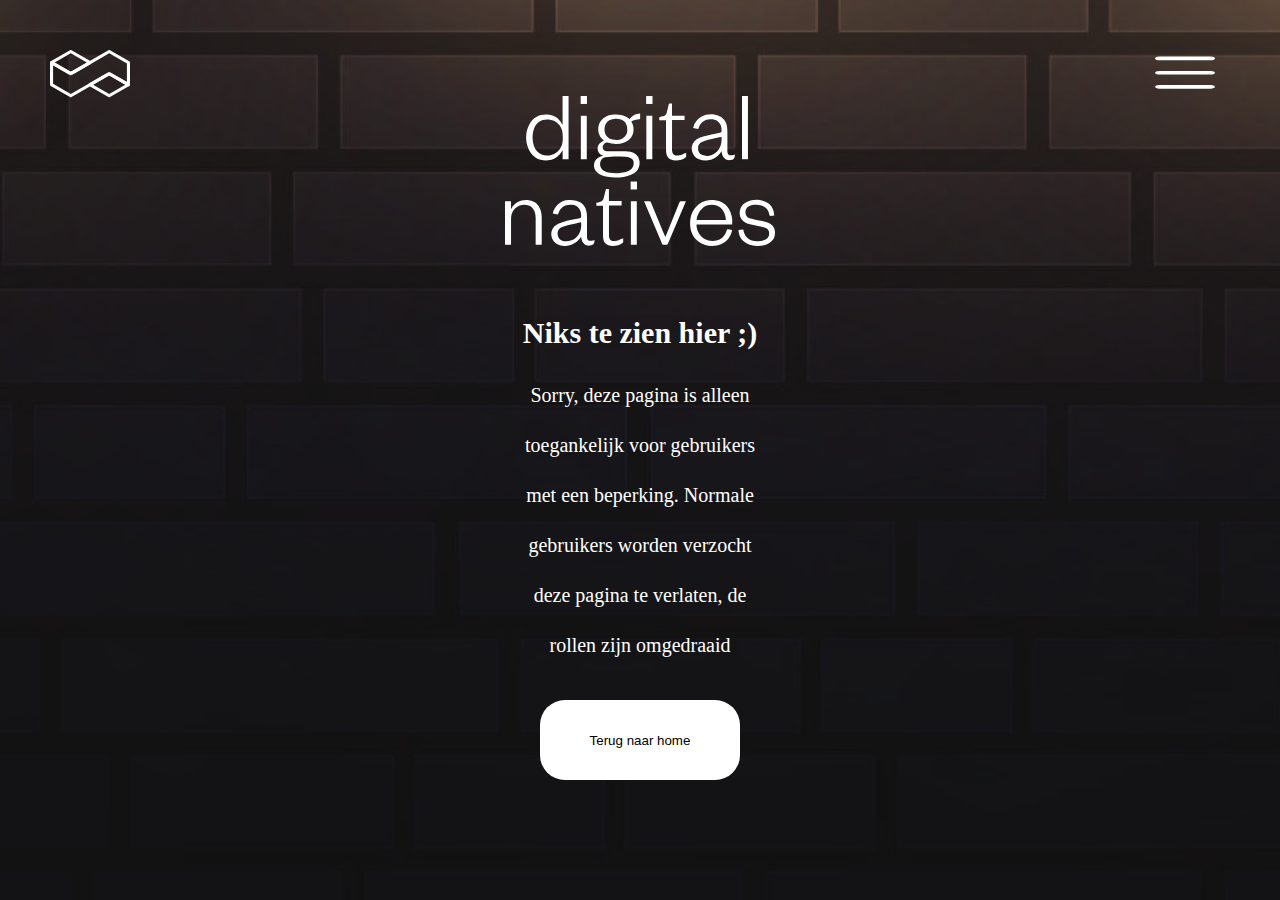
<file: index.html>
<!DOCTYPE html>
<html id="test" lang="nl">

<head>
    <meta charset="UTF-8">
    <meta http-equiv="X-UA-Compatible" content="IE=edge">
    <link rel="icon" type="image/x-icon" href="/assets/favicon.png">
    <meta name="viewport" content="width=device-width, initial-scale=1.0">
    <title>Digital Natives | Digital Agency for the Web</title>
    <link rel="stylesheet" href="/styles/index.css">
    <script src="/scripts/flashlight.js"></script>
</head>

<body>

<header>
</header>

<main>

    <div aria-label="Deze website is niet toegankelijk"></div>

    <div aria-label="Deze website is niet toegankelijk, maar wel voor jou. Als je dit leest gebruik je waarschijnlijk een screenreader

        Het internet is niet toegankelijk genoeg. Dat beseffen wij, Digital Natives, heel goed, en we voelen ons daar verantwoordelijk voor. Daarom willen we, op een web gevuld met websites die niet toegankelijk zin voor blinde of slechtziende websites éen plek creëren warn de rollen zin omgedraaid. Deze website is onzichtbaar. Dat betekent dat er geen zichtbare interface is die je met een muis kan bedienen. Je hebt een screenreader nodig om dit te kunnen lezen. Het doel is om mensen bewust te maken van hoe belangrijk het is om website toegankelijk te maken. En hoeveel impact het kan hebben wanner ze dat niet zin
    
        Wil je meer weten over digitale toegankelijkheid bij Digital Natives? Of wat we voor jou kunnen betekenen? Lees verder op onze website of neem direct contact op (link)
    
        Een toegankelijk formulier met een veld voor naam, e-mailadres en een bericht."></div>

        <!--<h1>Deze website is niet toegankelijk</h1>
        <p>Deze website is niet toegankelijk, maar wel voor jou. Als je dit leest gebruik je waarschijnlijk een screenreader</p>

        <p>Het internet is niet toegankelijk genoeg. Dat beseffen wij, Digital Natives, heel goed, en we voelen ons daar verantwoordelijk voor. Daarom willen we, op een web gevuld met websites die niet toegankelijk zin voor blinde of slechtziende websites éen plek creëren warn de rollen zin omgedraaid. Deze website is onzichtbaar. Dat betekent dat er geen zichtbare interface is die je met een muis kan bedienen. Je hebt een screenreader nodig om dit te kunnen lezen. Het doel is om mensen bewust te maken van hoe belangrijk het is om website toegankelijk te maken. En hoeveel impact het kan hebben wanner ze dat niet zin</p>
    
        <p>Wil je meer weten over digitale toegankelijkheid bij Digital Natives? Of wat we voor jou kunnen betekenen? Lees verder op onze website of neem direct contact op (link)</p>
    
        <p>Een toegankelijk formulier met een veld voor naam, e-mailadres en een bericht.</p> -->

    <div class="flashlight"></div>

    <svg class="home" xmlns="http://www.w3.org/2000/svg" fill="#FFFFFF" viewBox="0 0 80 48" role="presentation"><path fill="#FFFFFFFFF" d="M20.771 25.216c-.263 0-.526-.075-.771-.207L.771 13.965A1.54 1.54 0 0 1 0 12.611c0-.565.301-1.073.771-1.355L20 .212a1.511 1.511 0 0 1 1.543 0L40.77 11.256c.49.282.772.79.772 1.354a1.58 1.58 0 0 1-.772 1.355L21.543 25.01a1.634 1.634 0 0 1-.772.207ZM4.666 12.61l16.105 9.257 16.106-9.257L20.77 3.373 4.666 12.61ZM59.205 47.3c-.263 0-.526-.076-.771-.207L39.205 36.048a1.54 1.54 0 0 1-.771-1.354c0-.565.301-1.073.771-1.355l19.229-11.044a1.512 1.512 0 0 1 1.543 0l19.228 11.044c.49.282.772.79.772 1.355a1.58 1.58 0 0 1-.772 1.354L59.977 47.093a1.578 1.578 0 0 1-.772.207ZM43.1 34.694l16.105 9.257 16.106-9.257-16.106-9.238L43.1 34.694Z"></path><path fill="#FFFFFF" d="M20.771 47.305c-.263 0-.526-.075-.771-.207L.771 36.054A1.54 1.54 0 0 1 0 34.699V12.611c0-.565.301-1.073.771-1.355a1.546 1.546 0 0 1 1.562 0l17.31 9.934c.715.414 1.58.414 2.295 0L58.458.212a1.511 1.511 0 0 1 1.542 0l19.229 11.044c.489.282.771.79.771 1.354V34.7a1.58 1.58 0 0 1-.771 1.355 1.546 1.546 0 0 1-1.562 0l-17.29-9.935a2.277 2.277 0 0 0-2.296 0L21.56 47.099a1.768 1.768 0 0 1-.79.207ZM3.104 33.795l17.667 10.142L56.52 23.41a5.424 5.424 0 0 1 5.4 0l14.977 8.598V13.514L59.229 3.373 23.48 23.899a5.424 5.424 0 0 1-5.4 0L3.104 15.301v18.495Z"></path></svg>
    <svg class="menu" xmlns="http://www.w3.org/2000/svg" width="483.168" height="258.33" viewBox="0 0 483.168 258.33"><defs><style>.cls-1 {fill: #fff;}</style></defs><path id="bars-solid" class="cls-1" d="M0-.4C0-8.652,15.423-15.319,34.512-15.319H448.656c19.089,0,34.512,6.666,34.512,14.918s-15.423,14.918-34.512,14.918H34.512C15.423,14.516,0,7.85,0-.4ZM0,114.443c0-8.251,15.423-14.918,34.512-14.918H448.656c19.089,0,34.512,6.666,34.512,14.918s-15.423,14.918-34.512,14.918H34.512C15.423,129.361,0,122.694,0,114.443ZM483.168,228.094c0,8.251-15.423,14.918-34.512,14.918H34.512C15.423,243.012,0,236.345,0,228.094s15.423-14.918,34.512-14.918H448.656C467.746,213.176,483.168,219.843,483.168,228.094Z" transform="translate(0 15.319)"/></svg>

    <img class="logo-image" src="/assets/digital_natives_w.svg" alt="Digital Natives" />
    
    <div class="attention">
        <h1>Niks te zien hier ;)</h1>
            <p>Sorry, deze pagina is alleen toegankelijk voor gebruikers met een beperking. Normale gebruikers worden verzocht deze pagina te verlaten, de rollen zijn omgedraaid</p>
        <a href="index.html" style="text-decoration: none;">
            <button class="return-home">Terug naar home</button>
        </a>
    </div>
    
</main>

</body>
</file>
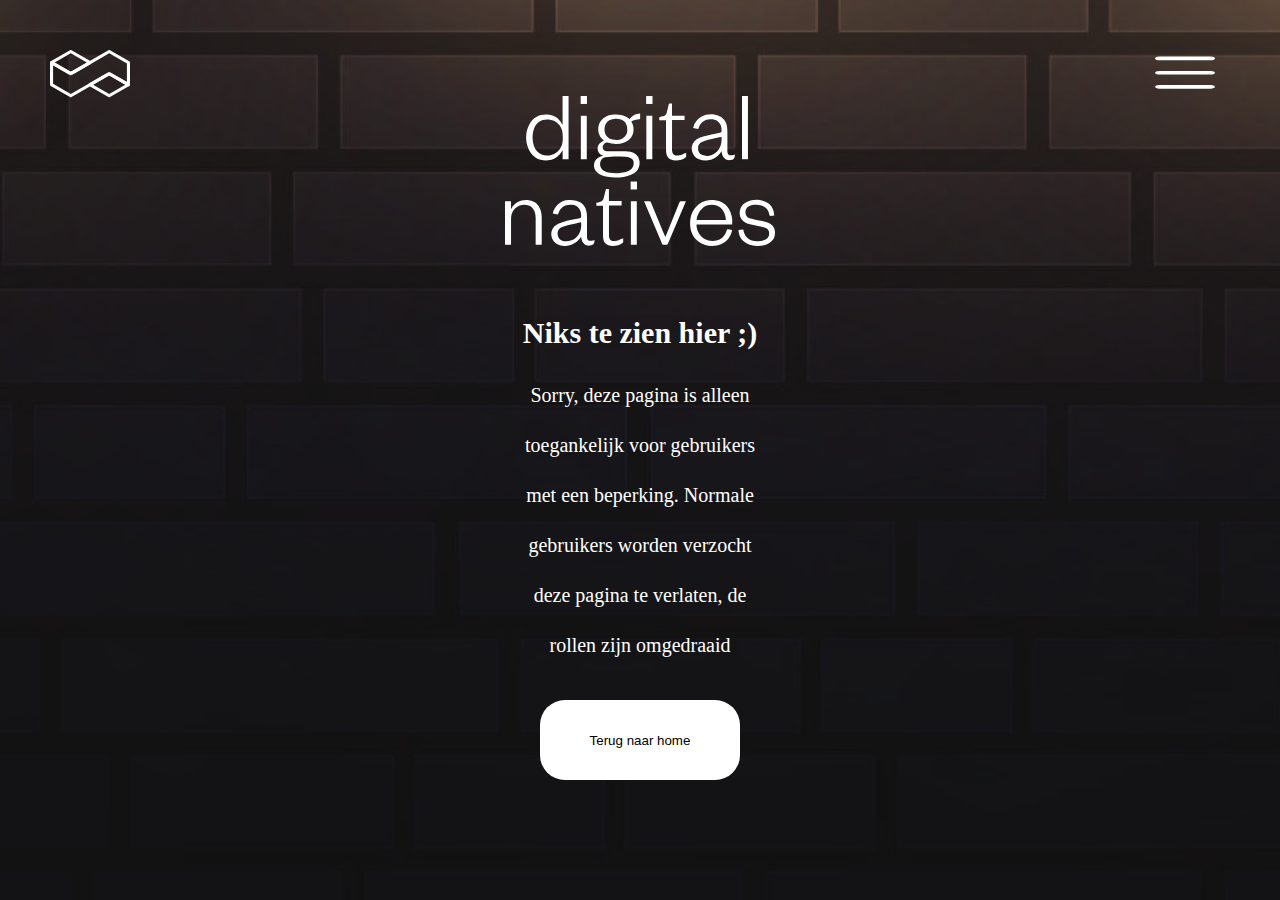
<file: mobile-first-demo/index.html>
<!DOCTYPE html>
<html id="test" lang="nl">

<head>
    <meta charset="UTF-8">
    <meta http-equiv="X-UA-Compatible" content="IE=edge">
    <link rel="icon" type="image/x-icon" href="/assets/favicon.png">
    <meta name="viewport" content="width=device-width, initial-scale=1.0">
    <title>Digital Natives | Digital Agency for the Web</title>
    <link rel="stylesheet" href="./styles/index.css">
</head>

<body>

<header>
</header>

<main>

    <div aria-label="Deze website is niet toegankelijk"></div>

    <div aria-label="Deze website is niet toegankelijk, maar wel voor jou. Als je dit leest gebruik je waarschijnlijk een screenreader

        Het internet is niet toegankelijk genoeg. Dat beseffen wij, Digital Natives, heel goed, en we voelen ons daar verantwoordelijk voor. Daarom willen we, op een web gevuld met websites die niet toegankelijk zin voor blinde of slechtziende websites éen plek creëren warn de rollen zin omgedraaid. Deze website is onzichtbaar. Dat betekent dat er geen zichtbare interface is die je met een muis kan bedienen. Je hebt een screenreader nodig om dit te kunnen lezen. Het doel is om mensen bewust te maken van hoe belangrijk het is om website toegankelijk te maken. En hoeveel impact het kan hebben wanner ze dat niet zin
    
        Wil je meer weten over digitale toegankelijkheid bij Digital Natives? Of wat we voor jou kunnen betekenen? Lees verder op onze website of neem direct contact op (link)
    
        Een toegankelijk formulier met een veld voor naam, e-mailadres en een bericht."></div>

        <!--<h1>Deze website is niet toegankelijk</h1>
        <p>Deze website is niet toegankelijk, maar wel voor jou. Als je dit leest gebruik je waarschijnlijk een screenreader</p>

        <p>Het internet is niet toegankelijk genoeg. Dat beseffen wij, Digital Natives, heel goed, en we voelen ons daar verantwoordelijk voor. Daarom willen we, op een web gevuld met websites die niet toegankelijk zin voor blinde of slechtziende websites éen plek creëren warn de rollen zin omgedraaid. Deze website is onzichtbaar. Dat betekent dat er geen zichtbare interface is die je met een muis kan bedienen. Je hebt een screenreader nodig om dit te kunnen lezen. Het doel is om mensen bewust te maken van hoe belangrijk het is om website toegankelijk te maken. En hoeveel impact het kan hebben wanner ze dat niet zin</p>
    
        <p>Wil je meer weten over digitale toegankelijkheid bij Digital Natives? Of wat we voor jou kunnen betekenen? Lees verder op onze website of neem direct contact op (link)</p>
    
        <p>Een toegankelijk formulier met een veld voor naam, e-mailadres en een bericht.</p> -->

    <div class="flashlight"></div>

    <svg class="home" xmlns="http://www.w3.org/2000/svg" fill="#FFFFFF" viewBox="0 0 80 48" role="presentation"><path fill="#FFFFFFFFF" d="M20.771 25.216c-.263 0-.526-.075-.771-.207L.771 13.965A1.54 1.54 0 0 1 0 12.611c0-.565.301-1.073.771-1.355L20 .212a1.511 1.511 0 0 1 1.543 0L40.77 11.256c.49.282.772.79.772 1.354a1.58 1.58 0 0 1-.772 1.355L21.543 25.01a1.634 1.634 0 0 1-.772.207ZM4.666 12.61l16.105 9.257 16.106-9.257L20.77 3.373 4.666 12.61ZM59.205 47.3c-.263 0-.526-.076-.771-.207L39.205 36.048a1.54 1.54 0 0 1-.771-1.354c0-.565.301-1.073.771-1.355l19.229-11.044a1.512 1.512 0 0 1 1.543 0l19.228 11.044c.49.282.772.79.772 1.355a1.58 1.58 0 0 1-.772 1.354L59.977 47.093a1.578 1.578 0 0 1-.772.207ZM43.1 34.694l16.105 9.257 16.106-9.257-16.106-9.238L43.1 34.694Z"></path><path fill="#FFFFFF" d="M20.771 47.305c-.263 0-.526-.075-.771-.207L.771 36.054A1.54 1.54 0 0 1 0 34.699V12.611c0-.565.301-1.073.771-1.355a1.546 1.546 0 0 1 1.562 0l17.31 9.934c.715.414 1.58.414 2.295 0L58.458.212a1.511 1.511 0 0 1 1.542 0l19.229 11.044c.489.282.771.79.771 1.354V34.7a1.58 1.58 0 0 1-.771 1.355 1.546 1.546 0 0 1-1.562 0l-17.29-9.935a2.277 2.277 0 0 0-2.296 0L21.56 47.099a1.768 1.768 0 0 1-.79.207ZM3.104 33.795l17.667 10.142L56.52 23.41a5.424 5.424 0 0 1 5.4 0l14.977 8.598V13.514L59.229 3.373 23.48 23.899a5.424 5.424 0 0 1-5.4 0L3.104 15.301v18.495Z"></path></svg>
    <svg class="menu" xmlns="http://www.w3.org/2000/svg" width="483.168" height="258.33" viewBox="0 0 483.168 258.33"><defs><style>.cls-1 {fill: #fff;}</style></defs><path id="bars-solid" class="cls-1" d="M0-.4C0-8.652,15.423-15.319,34.512-15.319H448.656c19.089,0,34.512,6.666,34.512,14.918s-15.423,14.918-34.512,14.918H34.512C15.423,14.516,0,7.85,0-.4ZM0,114.443c0-8.251,15.423-14.918,34.512-14.918H448.656c19.089,0,34.512,6.666,34.512,14.918s-15.423,14.918-34.512,14.918H34.512C15.423,129.361,0,122.694,0,114.443ZM483.168,228.094c0,8.251-15.423,14.918-34.512,14.918H34.512C15.423,243.012,0,236.345,0,228.094s15.423-14.918,34.512-14.918H448.656C467.746,213.176,483.168,219.843,483.168,228.094Z" transform="translate(0 15.319)"/></svg>

    <img class="logo-image" src="/assets/digital_natives_w.svg" alt="Digital Natives" />
    
    <div class="attention">
        <h1>Niks te zien hier ;)</h1>
            <p>Sorry, deze pagina is alleen toegankelijk voor gebruikers met een beperking. Normale gebruikers worden verzocht deze pagina te verlaten, de rollen zijn omgedraaid</p>
        <a href="index.html" style="text-decoration: none;">
            <button class="return-home">Terug naar home</button>
        </a>
    </div>

    <script src="./scripts/flashlight.js"></script>

</main>

</body>
</file>
<file: styles/index.css>
:root {
    --bpaars: #412BC6;
    --heroimage: url("/assets/hero.svg");

}

/*h1 {
    text-align:center !important;
    font-size: 6.25rem;
    margin-top: 0px;
    max-width: 9ch;
    font-weight: 300;
    margin: auto;
    font-family: Founders Grotesk, FoundersGrotesk-fallback, Arial, sans-serif;
}*/

h1 {
    text-align:center;
    font-size: 30px;
    margin-bottom: 20px;
    margin-top: 70px;
}
p {
    text-align: center;
    font-size: 20px;
    max-width: 25ch;
    font-weight: 300;
    line-height: 50px;
    margin: auto;
}

body {
    background:var(--heroimage);
    background-position: center;
    background-repeat: no-repeat;
    color:white;
}

.flashlight {
    position: absolute;
    width: 0;
    height: 0;
    background-color: transparent;
    border-radius: 50%;
    box-shadow: 0 0 200px 50px #6B655C;
    pointer-events: none;
    left: -100px;
    top: -100px;
  }
  
  .return-home {
    color: black; 
    background-color: white; 
    border-radius: 25px; 
    text-align: center; 
    margin: auto;
    height: 80px;
    border-width: 0px!important;
    padding: 0px 50px;
    margin-top: 30px;
    display: block;
    text-decoration: none;
  }

  .home {
    position: absolute, im !important;;
    margin-top: 42px;
    margin-left: 42px;
    height: 48px;
    width: 80px;
  }

  .menu {
    position: absolute, im !important;;
    float: right;
    margin-top: 48px;
    margin-right: 57px;
    height: 33.33px;
    width: 60px;
  }
  
  .logo-image {
    position: relative;
    margin-left: auto;
    margin-right: auto;
    width: 270px;
    display: block;
    margin-top: -6px;
  }
</file>
<file: mobile-first-demo/styles/index.css>
:root {
    --bpaars: #412BC6;
    --heroimage: url("/assets/hero.svg");

}

/*h1 {
    text-align:center !important;
    font-size: 6.25rem;
    margin-top: 0px;
    max-width: 9ch;
    font-weight: 300;
    margin: auto;
    font-family: Founders Grotesk, FoundersGrotesk-fallback, Arial, sans-serif;
}*/

h1 {
    text-align:center;
    font-size: 30px;
    margin-bottom: 20px;
    margin-top: 70px;
}
p {
    text-align: center;
    font-size: 20px;
    max-width: 25ch;
    font-weight: 300;
    line-height: 50px;
    margin: auto;
}

body {
    background:var(--heroimage);
    background-position: center;
    background-repeat: no-repeat;
    color:white;
}

.flashlight {
    position: absolute;
    width: 0;
    height: 0;
    background-color: transparent;
    border-radius: 50%;
    box-shadow: 0 0 200px 50px #6B655C;
    pointer-events: none;
    left: -100px;
    top: -100px;
  }
  
  .return-home {
    color: black; 
    background-color: white; 
    border-radius: 25px; 
    text-align: center; 
    margin: auto;
    height: 80px;
    border-width: 0px!important;
    padding: 0px 50px;
    margin-top: 30px;
    display: block;
    text-decoration: none;
  }

  .home {
    position: absolute, im !important;;
    margin-top: 42px;
    margin-left: 42px;
    height: 48px;
    width: 80px;
  }

  .menu {
    position: absolute, im !important;;
    float: right;
    margin-top: 48px;
    margin-right: 57px;
    height: 33.33px;
    width: 60px;
  }
  
  .logo-image {
    position: relative;
    margin-left: auto;
    margin-right: auto;
    width: 270px;
    display: block;
    margin-top: -6px;
  }
</file>
